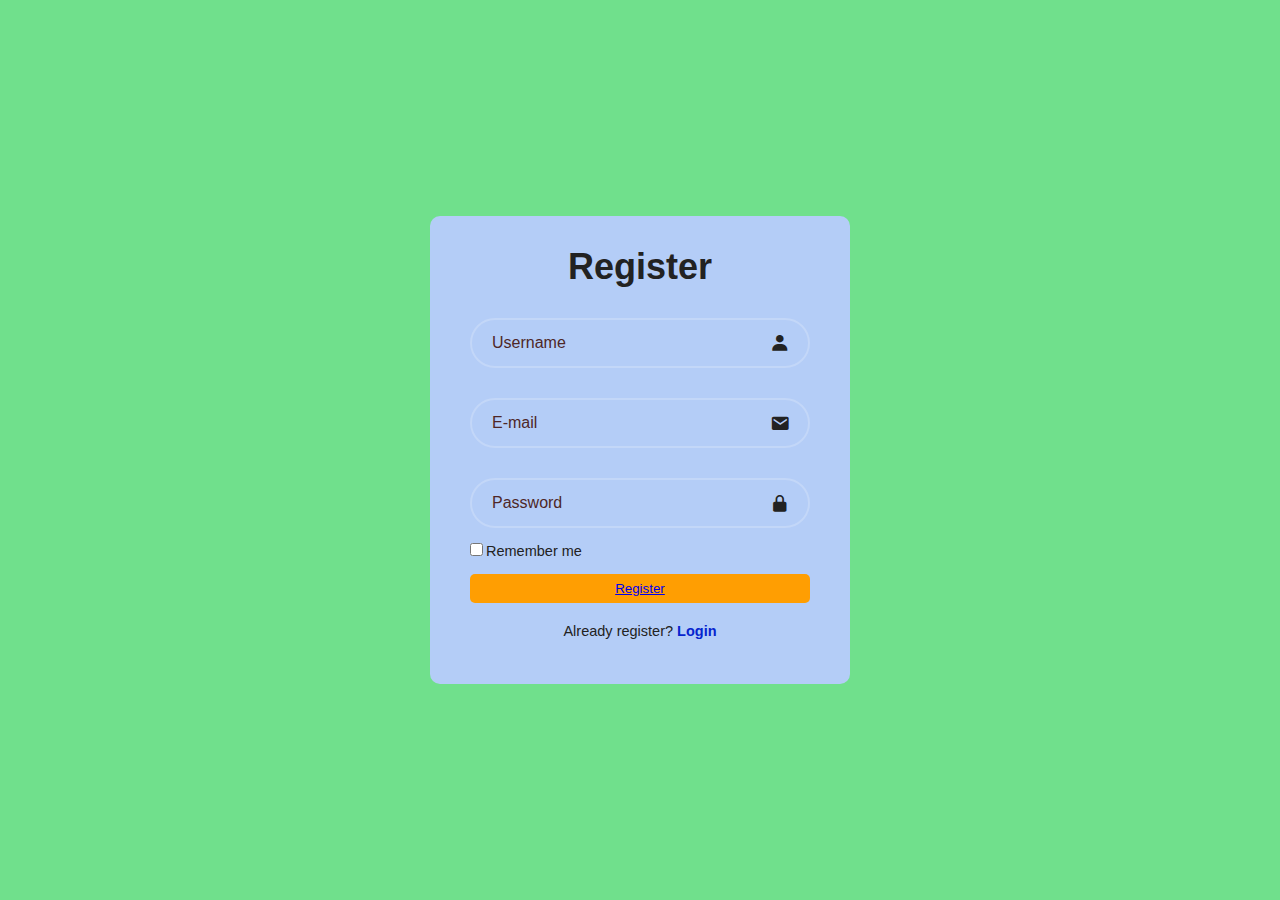
<file: register.html>
<!DOCTYPE html>
<html lang="en">
  <head>
     <meta charset="UTF-8">
     <meta http-equiv="X-UA-Compatible" content="IE=edge">
     <meta name="viewport" content="width=device-width, initial-scale=1.0">
     <title>home</title>

     <link rel="stylesheet" href="https://unpkg.com/swiper@8/swiper-bundle.min.css" />
     <link href='https://unpkg.com/boxicons@2.1.4/css/boxicons.min.css' rel='stylesheet'>

     <!-- font awesome cdn link -->
     <link rel="stylesheet" href="https://cdnjs.cloudflare.com/ajax/libs/font-awesome/6.1.1/css/all.min.css">
     
     <!-- custom css file link -->
     <link rel="stylesheet" href="dessert3.css">

  </head>
  <body>


<div class="wrapper">
   <form action="">
      <h1>Register</h1>
      <div class="input-box">
         <input type="text" placeholder="Username" required>
         <i class='bx bxs-user'></i>
      </div>
      <div class="input-box">
         <input type="text" placeholder="E-mail" required>
         <i class='bx bxs-envelope'></i>
      </div>
      <div class="input-box">
         <input type="password" placeholder="Password" required>
         <i class='bx bxs-lock-alt'></i>
      </div>
      <div class="remember-forgot">
         <label><input type="checkbox">Remember me</label>
         
      </div>
      
      <div>
      <button><a href="respon4.html">Register</a></button></a>
      </div>   


      <div class="register-link">
         <p>Already register? <a href="login.html">Login</a></p>
      </div>
   </form>
</div>
 
 </section>
  </body>
</html>
</file>
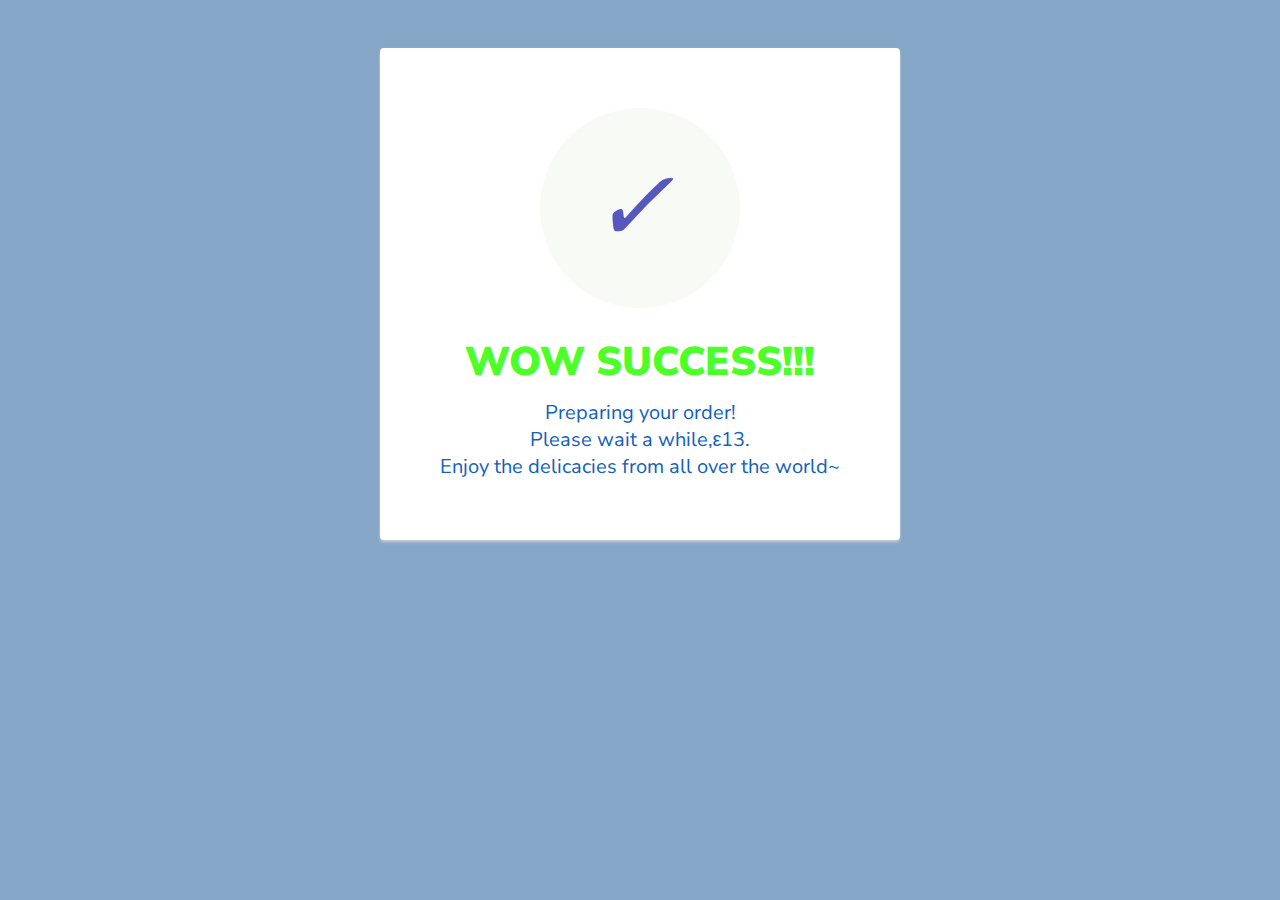
<file: respon.html>
<html>
  <head>
    <link href="https://fonts.googleapis.com/css?family=Nunito+Sans:400,400i,700,900&display=swap" rel="stylesheet">
  </head>
    <style>
      body {
        text-align: center;
        padding: 40px 0;
        background: #85a6c7;
      }
        h1 {
          color: rgb(77, 255, 41);
          font-family: "Nunito Sans", "Helvetica Neue", sans-serif;
          font-weight: 900;
          font-size: 40px;
          margin-bottom: 10px;
        }
        p {
          color: rgb(16, 97, 189);
          font-family: "Nunito Sans", "Helvetica Neue", sans-serif;
          font-size:20px;
          margin: 0;
        }
      i {
        color: rgb(86, 88, 192);
        font-size: 100px;
        line-height: 200px;
        margin-left:-15px;
      }
      .card {
        background: white;
        padding: 60px;
        border-radius: 4px;
        box-shadow: 0 2px 3px #C8D0D8;
        display: inline-block;
        margin: 0 auto;
      }
    </style>
    <body>
      <div class="card">
      <div style="border-radius:200px; height:200px; width:200px; background: #F8FAF5; margin:0 auto;">
        <i class="checkmark">✓</i>
      </div>
        <h1>WOW SUCCESS!!!</h1> 
        <p>Preparing your order!</p>
        <p>Please wait a while,ε13.</p>
        <p>Enjoy the delicacies from all over the world~</p>
      </div>
    </body>
</html>
</file>
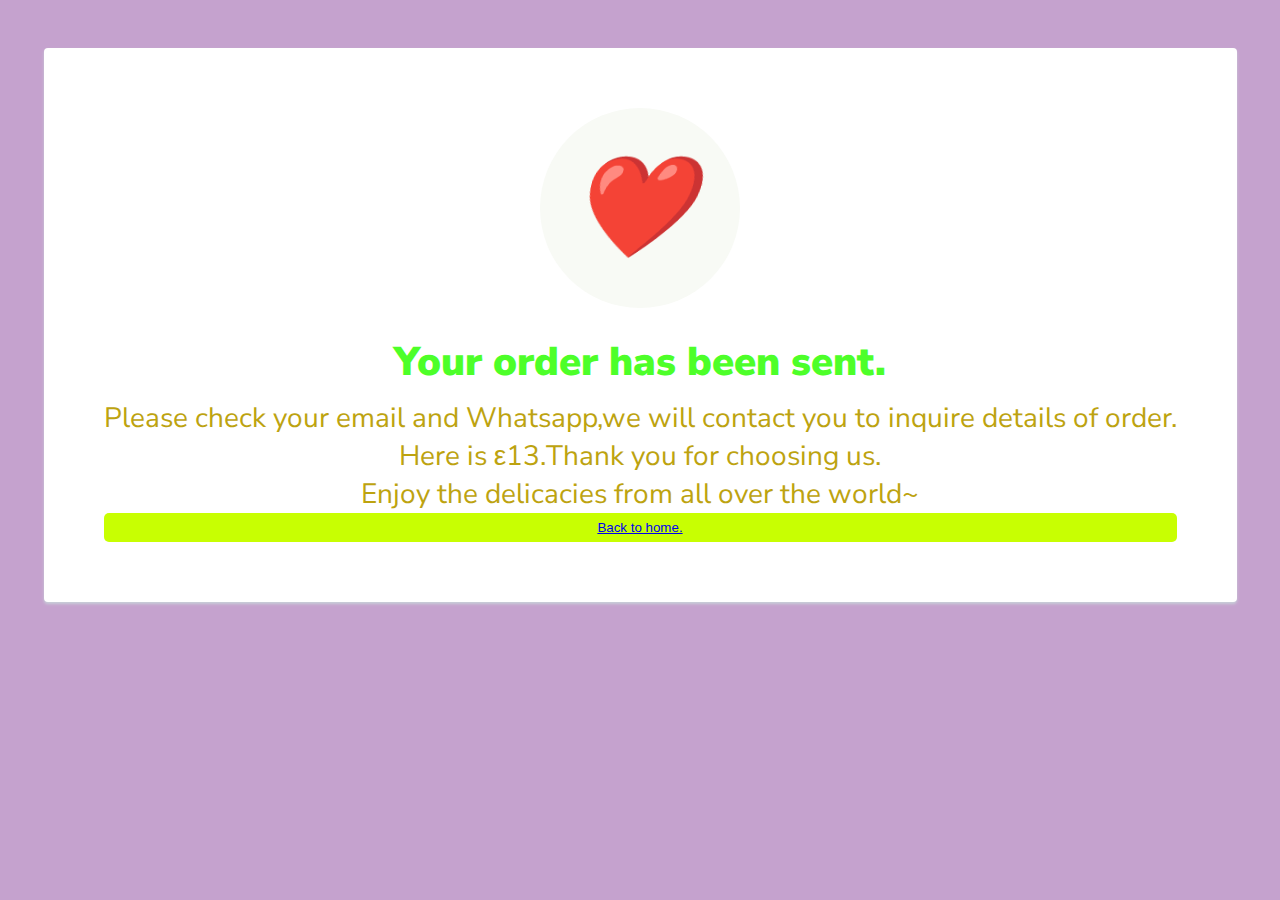
<file: respon2.html>
<html>
  <head>
    <link href="https://fonts.googleapis.com/css?family=Nunito+Sans:400,400i,700,900&display=swap" rel="stylesheet">
    <link rel="stylesheet" href="dessert2.css">
  </head>
    <style>
      body {
        text-align: center;
        padding: 40px 0;
        background: #c5a2ce;
      }
        h1 {
          color: rgb(77, 255, 41);
          font-family: "Nunito Sans", "Helvetica Neue", sans-serif;
          font-weight: 900;
          font-size: 40px;
          margin-bottom: 10px;
        }
        p {
          color: rgb(189, 163, 16);
          font-family: "Nunito Sans", "Helvetica Neue", sans-serif;
          font-size:28px;
          margin: 0;
        }
      i {
        color: rgb(86, 88, 192);
        font-size: 100px;
        line-height: 200px;
        margin-left:-15px;
      }
      .card {
        background: white;
        padding: 60px;
        border-radius: 4px;
        box-shadow: 0 2px 3px #C8D0D8;
        display: inline-block;
        margin: 0 auto;
      }
    </style>
    <body>
      <div class="card">
      <div style="border-radius:200px; height:200px; width:200px; background: #F8FAF5; margin:0 auto;">
        
        <i class="love">❤️</i>
      </div>
        <h1>Your order has been sent.</h1> 
        <p>Please check your email and Whatsapp,we will contact you to inquire details of order.</p>
        <p>Here is ε13.Thank you for choosing us.</p>
        <p>Enjoy the delicacies from all over the world~</p>
        <button><a href="ε13.html">Back to home.</button></a>
      </div>
    </body>
</html>
</file>
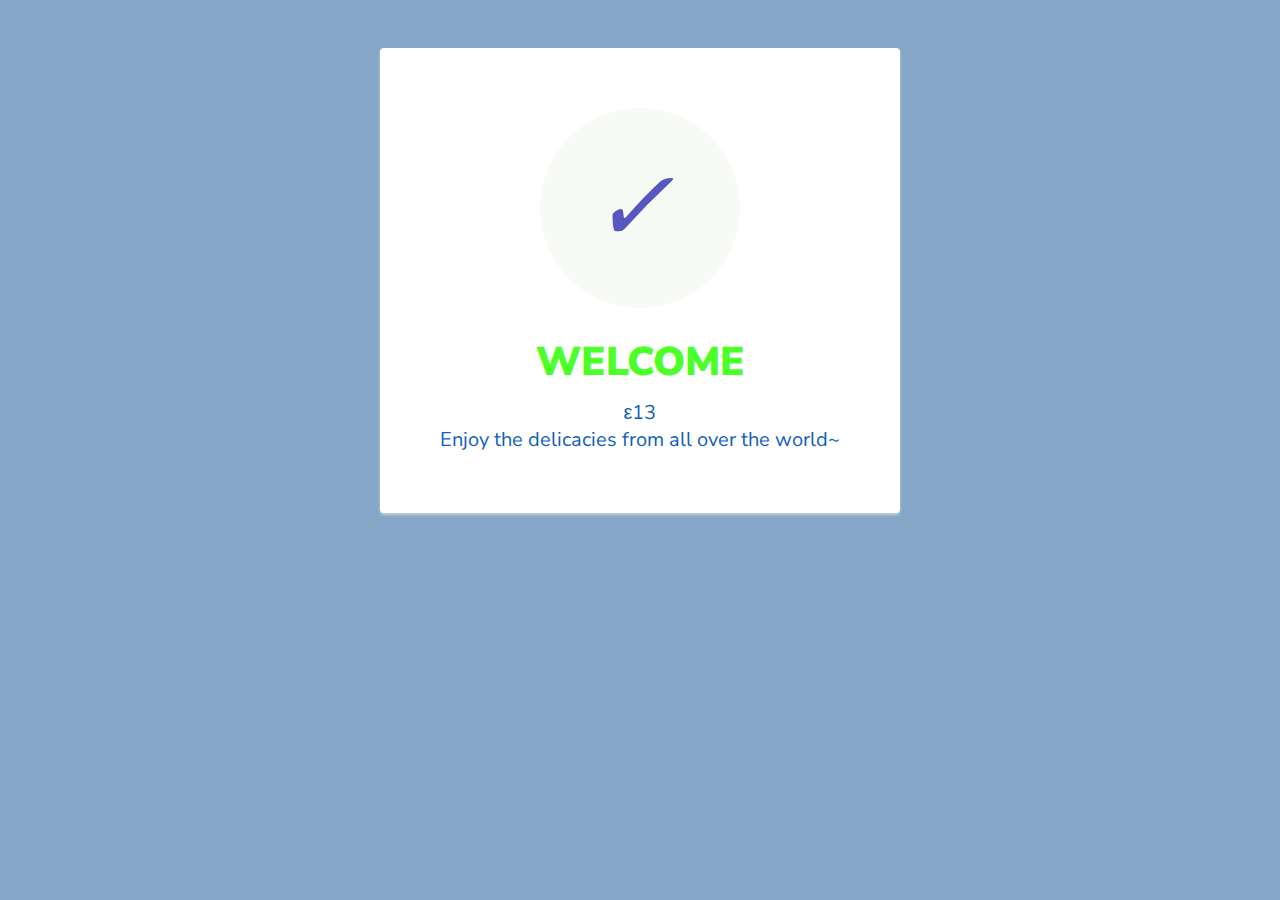
<file: respon3.html>
<html>
  <head>
    <link href="https://fonts.googleapis.com/css?family=Nunito+Sans:400,400i,700,900&display=swap" rel="stylesheet">
    <link rel="stylesheet" href="dessert2.css">
  </head>
    <style>
      body {
        text-align: center;
        padding: 40px 0;
        background: #85a6c7;
      }
        h1 {
          color: rgb(77, 255, 41);
          font-family: "Nunito Sans", "Helvetica Neue", sans-serif;
          font-weight: 900;
          font-size: 40px;
          margin-bottom: 10px;
        }
        p {
          color: rgb(16, 97, 189);
          font-family: "Nunito Sans", "Helvetica Neue", sans-serif;
          font-size:20px;
          margin: 0;
        }
      i {
        color: rgb(86, 88, 192);
        font-size: 100px;
        line-height: 200px;
        margin-left:-15px;
      }
      .card {
        background: white;
        padding: 60px;
        border-radius: 4px;
        box-shadow: 0 2px 3px #C8D0D8;
        display: inline-block;
        margin: 0 auto;
      }
    </style>
    <body>
      <div class="card">
      <div style="border-radius:200px; height:200px; width:200px; background: #F8FAF5; margin:0 auto;">
        <i class="checkmark">✓</i>
      </div>
        <h1>WELCOME</h1> 
        <p>ε13</p>
        <p>Enjoy the delicacies from all over the world~</p>
      </div>

    </body>
</html>
</file>
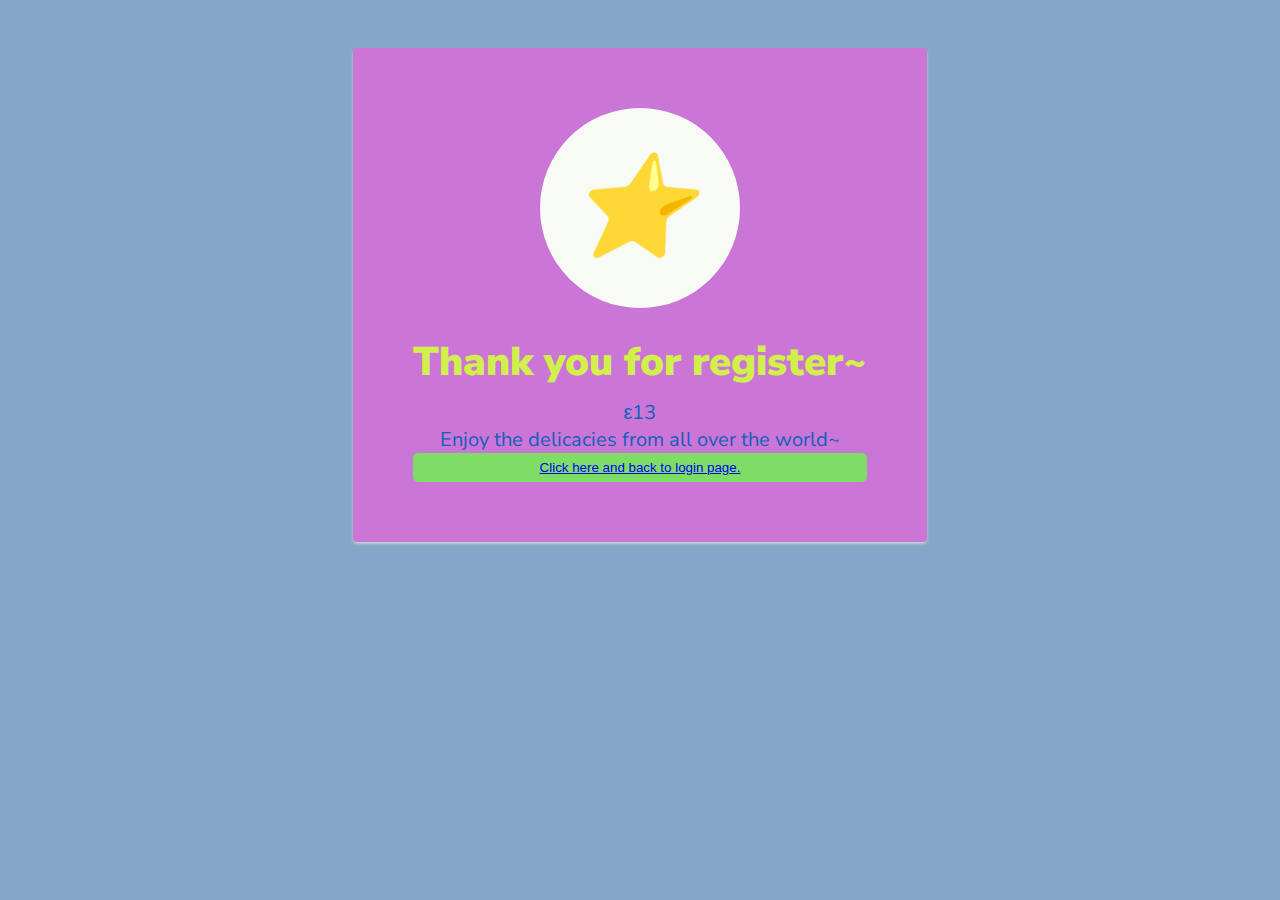
<file: respon4.html>
<html>
  <head>
    <link href="https://fonts.googleapis.com/css?family=Nunito+Sans:400,400i,700,900&display=swap" rel="stylesheet">
    <link rel="stylesheet" href="dessert4.css">
  </head>
    <style>
      body {
        text-align: center;
        padding: 40px 0;
        background: #85a6c7;
      }
        h1 {
          color: rgb(210, 240, 75);
          font-family: "Nunito Sans", "Helvetica Neue", sans-serif;
          font-weight: 900;
          font-size: 40px;
          margin-bottom: 10px;
        }
        p {
          color: rgb(16, 97, 189);
          font-family: "Nunito Sans", "Helvetica Neue", sans-serif;
          font-size:20px;
          margin: 0;
        }
      i {
        color: rgb(119, 120, 219);
        font-size: 100px;
        line-height: 200px;
        margin-left:-15px;
      }
      .card {
        background: rgb(203, 117, 214);
        padding: 60px;
        border-radius: 4px;
        box-shadow: 0 2px 3px #C8D0D8;
        display: inline-block;
        margin: 0 auto;
      }
    </style>
    <body>
      <div class="card">
      <div style="border-radius:200px; height:200px; width:200px; background: #F8FAF5; margin:0 auto;">
        <i class="checkmark">⭐</i>
      </div>
        <h1>Thank you for register~</h1> 
        <p>ε13</p>
        <p>Enjoy the delicacies from all over the world~</p>
        <button><a href="login.html">Click here and back to login page.</button></a>
      </div>

    </body>
</html>
</file>
<file: dessert3.css>
*{
    margin: 0;
    padding: 0;
    box-sizing: border-box;
    font-family: "Poppins" , sans-serif;
}

body{
    display: flex;
    justify-content: center;
    align-items: center;
    min-height: 100vh;
    background: rgb(112, 224, 140);
}

.wrapper{
    width: 420px;
    background: rgb(180, 205, 247);
    color: #222;
    border-radius: 10px;
    padding: 30px 40px;
}

.wrapper h1{
    font-size:36px;
    text-align: center;
}

.wrapper .input-box{
    position: relative;
    width: 100%;
    height: 50px;
    margin: 30px 0;
}

.input-box input{
    width: 100%;
    height: 100%;
    background: transparent;
    border: none;
    outline: none;
    border: 2px solid rgba(255, 255, 255, .2);
    border-radius: 40px;
    font-size: 16px;
    color: #000000;
    padding:20px 45px 20px 20px;
}

.input-box input::placeholder{
    color: #4e2727;
}

.input-box i{
    position: absolute;
    right: 20px;
    top: 50%;
    transform: translateY(-50%);
    font-size: 20px;
}

.wrapper .remember-forgot{
    display: flex;
    justify-content: space-between;
    font-size: 14.5px;
    margin: -15px 0 15px;
}

.remember-forgot label input{
    accent-color: #fff;
    margin-right: 3px;
}

button{
    width: 100%;
    position: left;
    border: none;
    border-radius: 5px;
    background-color: #ff9e02;
    padding: 7px 25px;
    cursor: pointer;
    color: white;
}

button:hover{
    background-color: #f1eded;
}

.wrapper .register-link{
    font-size: 14.5px;
    text-align: center;
    margin: 20px 0 15px;
}

.register-link p a{
    color: #0624ce;
    text-decoration: none;
    font-weight: 600;
}

.register-link p a:hover{
    text-decoration: underline;
}
</file>
<file: dessert2.css>
*
button{
    width: 100%;
    position: left;
    border: none;
    border-radius: 5px;
    background-color: #c8ff02;
    padding: 7px 25px;
    cursor: pointer;
    color: white;
}

button:hover{
    background-color: #f1eded;
</file>
<file: dessert4.css>
*
button{
    width: 100%;
    position: left;
    border: none;
    border-radius: 5px;
    background-color: #7ddd65;
    padding: 7px 25px;
    cursor: pointer;
    color: white;
}

button:hover{
    background-color: #f1eded;
</file>
